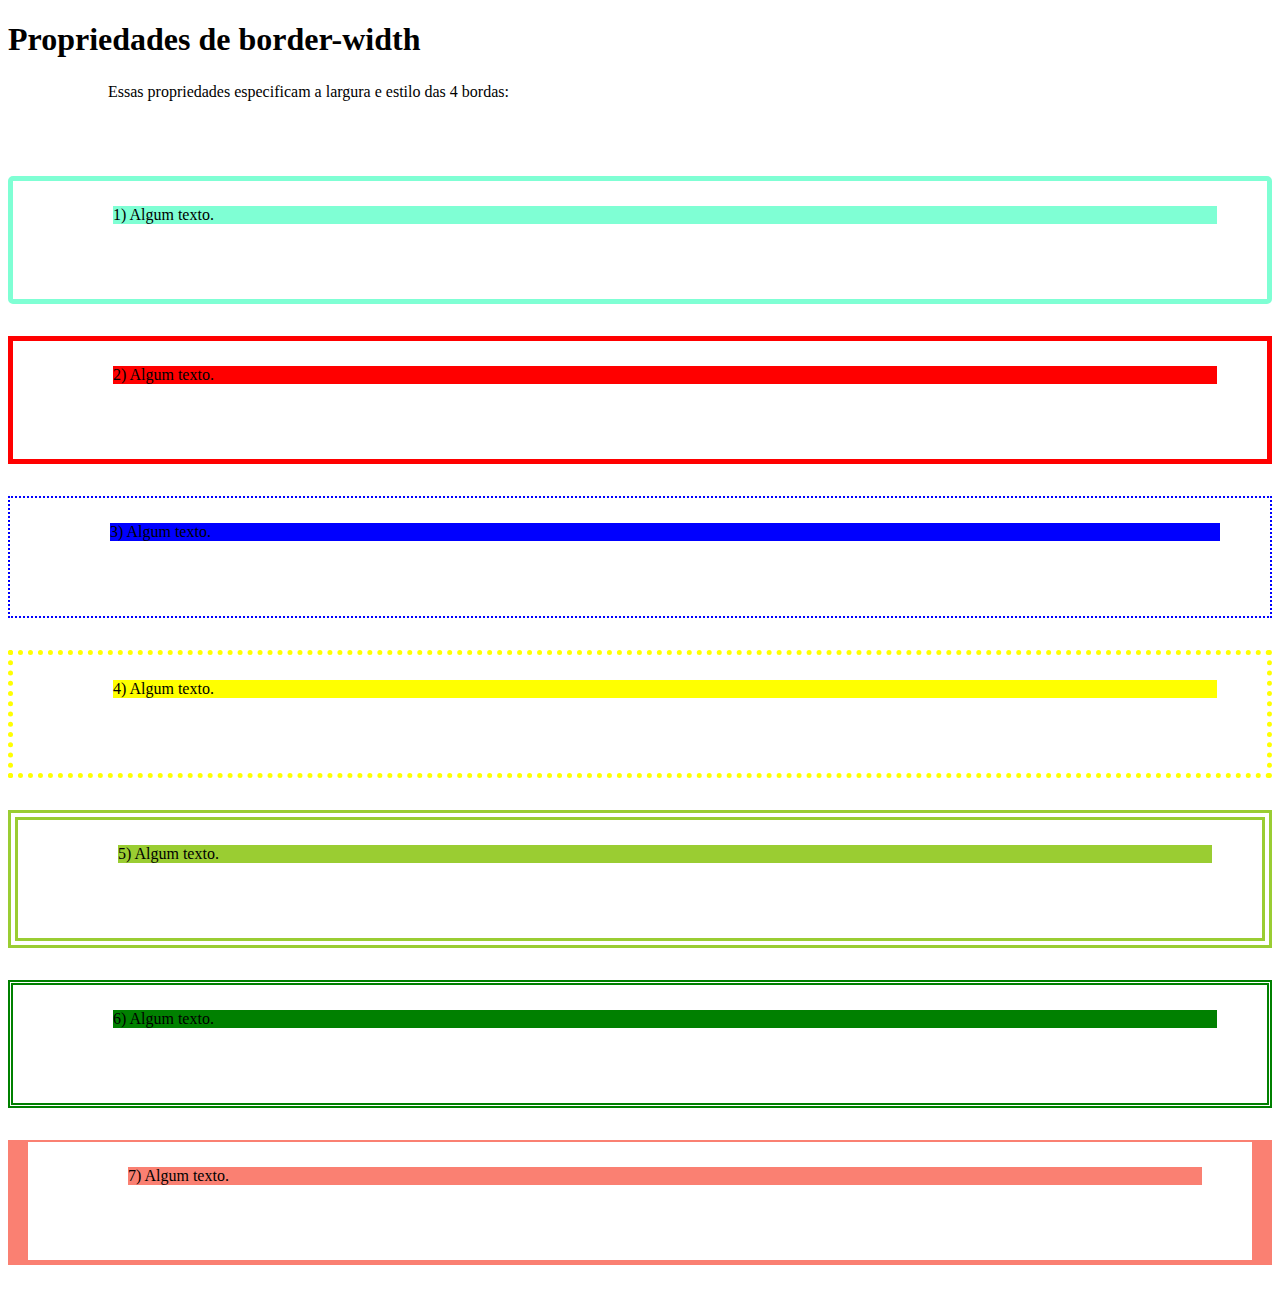
<file: Atividade 1/index.html>
<!DOCTYPE html>
<html>
<head>
  <meta charset="UTF-8">
  <title>Document</title>
  <link rel="stylesheet" href="style.css">
</head>
<body>
  <h1>Propriedades de border-width</h1>
  <p>
    Essas propriedades especificam a largura e estilo das 4 bordas:
  </p>
  <div class="p1">
    <p class="bg1">
      1&#41 Algum texto.
    </p>
  </div>
  <div class="p2">
    <p class="bg2">
      2&#41 Algum texto.
    </p>
  </div>
  <div class="p3">
    <p class="bg3">
      3&#41 Algum texto.
    </p>
  </div>
  <div class="p4">
    <p class="bg4">
      4&#41 Algum texto.
    </p>
  </div>
  <div class="p5">
    <p class="bg5">
      5&#41 Algum texto.
    </p>
  </div>
  <div class="p6">
    <p class="bg6">
      6&#41 Algum texto.
    </p>
  </div>
  <div class="p7">
    <p class="bg7">
      7&#41 Algum texto.
    </p>
  </div>

  
  
  
  
  
  
  
</body>
</html>
</file>
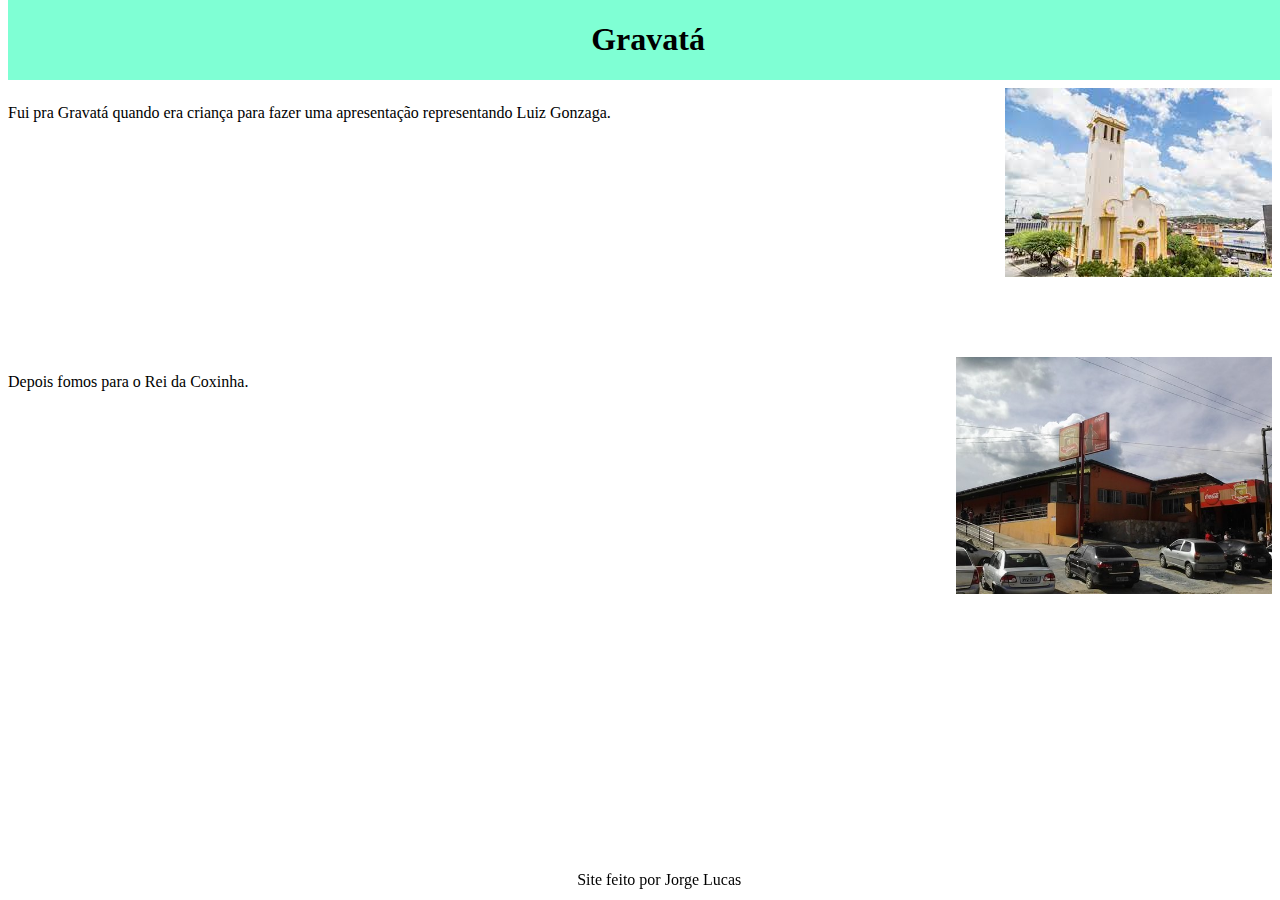
<file: Atividade 2/index.html>
<!DOCTYPE html>
<html>

<head>
  <meta charset="UTF-8">
  <title>Document</title>
  <link rel="stylesheet" href="style.css">
</head>

<body>
  <header>
    <h1>Gravatá</h1>
  </header>


  <section>
    <img src="./download.jfif" alt="">
    <p>
      Fui pra Gravatá quando era criança para fazer uma apresentação representando Luiz Gonzaga.
    </p>


  </section>
  
  <section class="fix">
    <img src="./o-rei-das-coxinhas-na.jpg" alt="">
    <p>
      Depois fomos para o
      Rei da Coxinha.
    </p>
  </section>


  <footer>
    <aside>
      Site feito por Jorge Lucas
    </aside>
  </footer>
</body>

</html>
</file>
<file: Atividade 1/style.css>
p {
  margin: 25px 50px 75px 100px;
}

div {
  margin-bottom: 2rem;
}

.bg1 {
  background: aquamarine;
}

.bg2 {
  background: red;
}

.bg3 {
  background: blue;
}

.bg4 {
  background: yellow;
}

.bg5 {
  background: yellowgreen;
}

.bg6 {
  background: green;
}

.bg7 {
  background: salmon;
}

.p1 {
  border: 5px solid aquamarine;
  border-radius: 5px;
}

.p2 {
  border: 5px solid red;
} 

.p3 {
  border: 2px dotted blue;
}

.p4 {
  border: 5px dotted yellow;
}

.p5 {
  border: 10px double yellowgreen;
}

.p6 {
  border: 5px double green;
}

.p7 {
  border: 2px solid salmon;
  border-width: 2px 20px 5px 20px;
}
</file>
<file: Atividade 2/style.css>
header {
  margin: 0;
  position: fixed;
  top: 0;
  width: 100%;
  text-align: center;
  background-color: aquamarine;
}

section {
  padding-top: 5rem;
}

img {
  float: right;
}

.fix {
  clear: both;
}

.fix img {
  width: 25%;
}

footer {
  position: fixed;
  bottom: 0;
  width: 100%;
  text-align: center;
  padding: .7rem;
}
</file>
